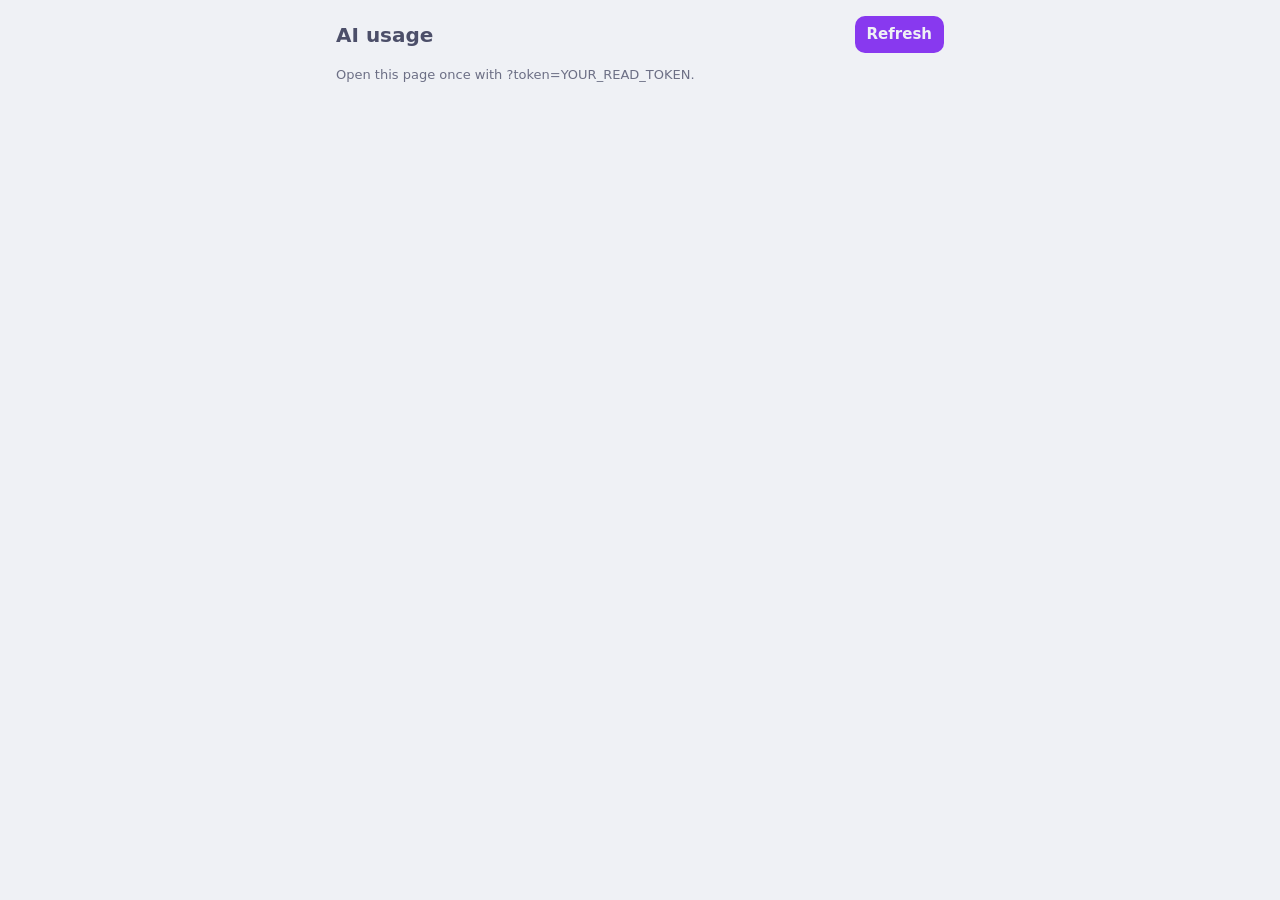
<file: home_dashboard/app/static/index.html>
<!DOCTYPE html>
<html lang="en">
<head>
<meta charset="utf-8">
<meta name="viewport" content="width=device-width, initial-scale=1, viewport-fit=cover">
<meta name="referrer" content="no-referrer">
<meta name="apple-mobile-web-app-capable" content="yes">
<title>AI Usage</title>
<link rel="manifest" href="manifest.webmanifest">
<link rel="icon" href="icon.svg">
<link rel="stylesheet" href="theme.css">
</head>
<body>
<header>
  <h1>AI usage</h1>
  <button id="refresh" class="primary">Refresh</button>
</header>
<div id="rows"></div>
<p id="status" class="muted"></p>
<script src="rows.js"></script>
<script>
// Token comes from ?token=… once, then is remembered on this device.
let token = new URLSearchParams(location.search).get("token") || "";
try {
  if (token) localStorage.setItem("ai_usage_token", token);
  else token = localStorage.getItem("ai_usage_token") || "";
} catch (_) {}
if (token && location.search) history.replaceState(null, "", location.pathname); // keep it out of history

const statusEl = document.getElementById("status");
const rowsEl = document.getElementById("rows");
const btn = document.getElementById("refresh");

async function call(method, path) {
  const r = await fetch(path, {method, headers: {Authorization: `Bearer ${token}`}, cache: "no-store"});
  const body = await r.json().catch(() => ({}));
  if (!r.ok) throw Object.assign(new Error(body.error || r.status), {body, status: r.status});
  return body;
}
function show(data) {
  renderRows(rowsEl, data.rows);
  statusEl.className = "muted";
  statusEl.textContent = `Updated ${new Date(data.generated_at).toLocaleTimeString()}`;
}
async function load() {
  if (!token) { statusEl.textContent = "Open this page once with ?token=YOUR_READ_TOKEN."; return; }
  try { show(await call("GET", "usage.json")); }
  catch (e) { statusEl.className = "err"; statusEl.textContent = e.status === 401 ? "Token rejected." : "Could not reach the server."; }
}
btn.onclick = async () => {
  btn.disabled = true;
  try { show(await call("POST", "refresh")); }
  catch (e) {
    statusEl.className = "err";
    statusEl.textContent = e.status === 429 ? `Try again in ${e.body.retry_after}s.` : "Refresh failed.";
  } finally { setTimeout(() => (btn.disabled = false), 2000); }
};
if ("serviceWorker" in navigator) navigator.serviceWorker.register("sw.js").catch(() => {});
load();
setInterval(load, 5 * 60 * 1000);
</script>
</body>
</html>
</file>
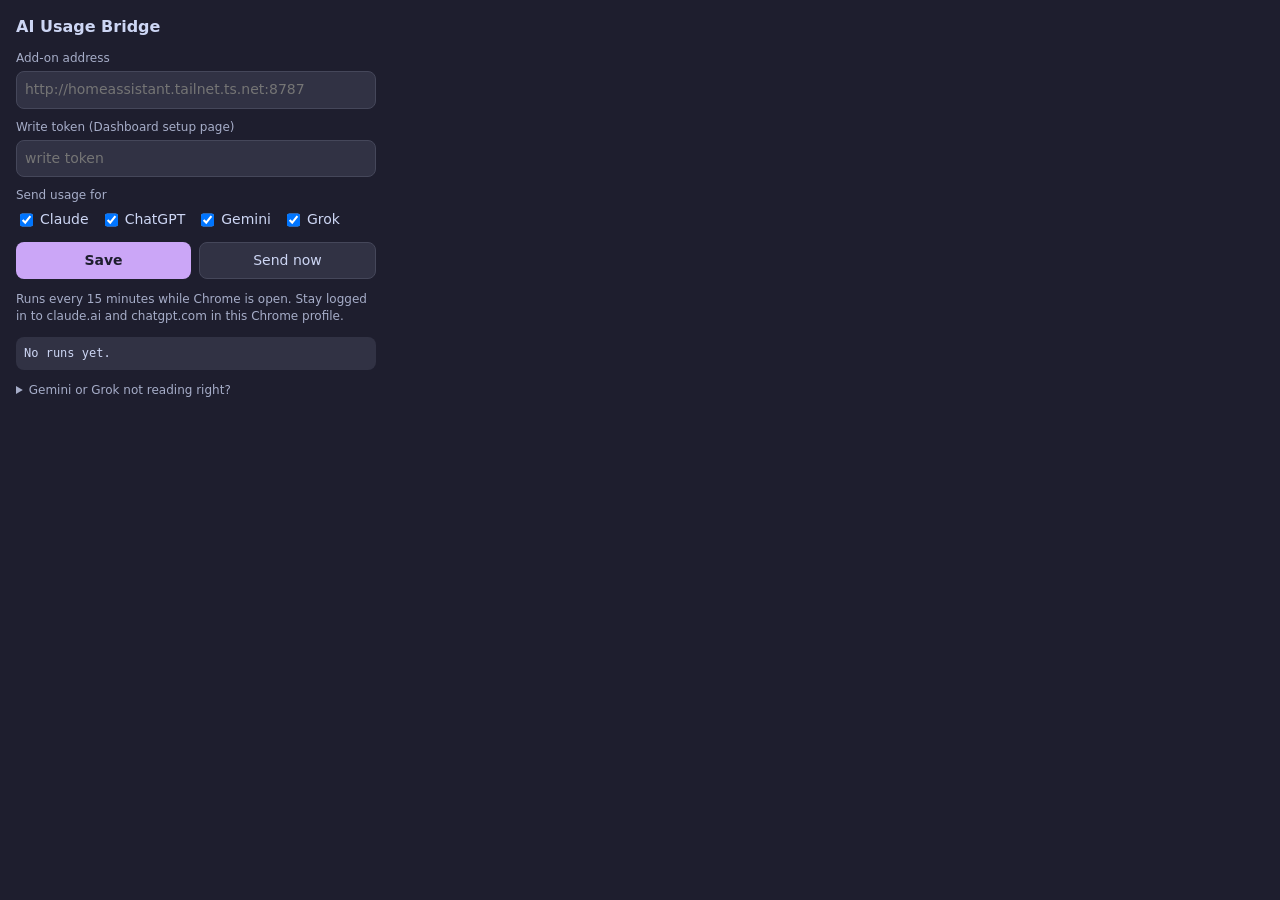
<file: bridge/options.html>
<!DOCTYPE html>
<html lang="en">
<head>
<meta charset="utf-8">
<title>AI Usage Bridge</title>
<style>
  :root { --base:#1e1e2e; --surface:#313244; --overlay:#45475a; --text:#cdd6f4; --sub:#a6adc8; --accent:#cba6f7; --red:#f38ba8; --green:#a6e3a1; }
  body { margin:0; padding:16px; width:360px; background:var(--base); color:var(--text); font:14px/1.4 system-ui,sans-serif; }
  h1 { font-size:16px; margin:0 0 12px; }
  label { display:block; margin:10px 0 4px; color:var(--sub); font-size:12px; }
  input[type=text], input[type=password] { width:100%; box-sizing:border-box; background:var(--surface); color:var(--text); border:1px solid var(--overlay); border-radius:8px; padding:8px; font:inherit; }
  .row { display:flex; gap:8px; margin-top:12px; }
  button { flex:1; background:var(--surface); color:var(--text); border:1px solid var(--overlay); border-radius:8px; padding:8px; font:inherit; cursor:pointer; }
  button.primary { background:var(--accent); color:var(--base); border:none; font-weight:600; }
  .svc { display:flex; flex-wrap:wrap; gap:10px 12px; margin-top:6px; } .svc label { display:flex; gap:4px; margin:0; color:var(--text); font-size:14px; }
  pre { background:var(--surface); border-radius:8px; padding:8px; white-space:pre-wrap; font-size:12px; }
  .muted { color:var(--sub); font-size:12px; }
</style>
</head>
<body>
<h1>AI Usage Bridge</h1>
<label for="server">Add-on address</label>
<input id="server" type="text" placeholder="http://homeassistant.tailnet.ts.net:8787">
<label for="token">Write token (Dashboard setup page)</label>
<input id="token" type="password" placeholder="write token">
<label>Send usage for</label>
<div class="svc">
  <label><input type="checkbox" id="svc-claude" checked> Claude</label>
  <label><input type="checkbox" id="svc-chatgpt" checked> ChatGPT</label>
  <label><input type="checkbox" id="svc-gemini" checked> Gemini</label>
  <label><input type="checkbox" id="svc-grok" checked> Grok</label>
</div>
<div class="row">
  <button id="save" class="primary">Save</button>
  <button id="run">Send now</button>
</div>
<p class="muted">Runs every 15 minutes while Chrome is open. Stay logged in to claude.ai and chatgpt.com in this Chrome profile.</p>
<pre id="out">No runs yet.</pre>
<details><summary class="muted">Gemini or Grok not reading right?</summary>
  <p class="muted">Copies the visible text of that site's usage page so you can paste it to Claude. It contains no passwords; skim it for anything you'd rather not share.</p>
  <div class="row"><button id="gemtext">Copy Gemini usage text</button><button id="groktext">Copy Grok usage text</button></div>
</details>
<script src="options.js" type="module"></script>
</body>
</html>
</file>
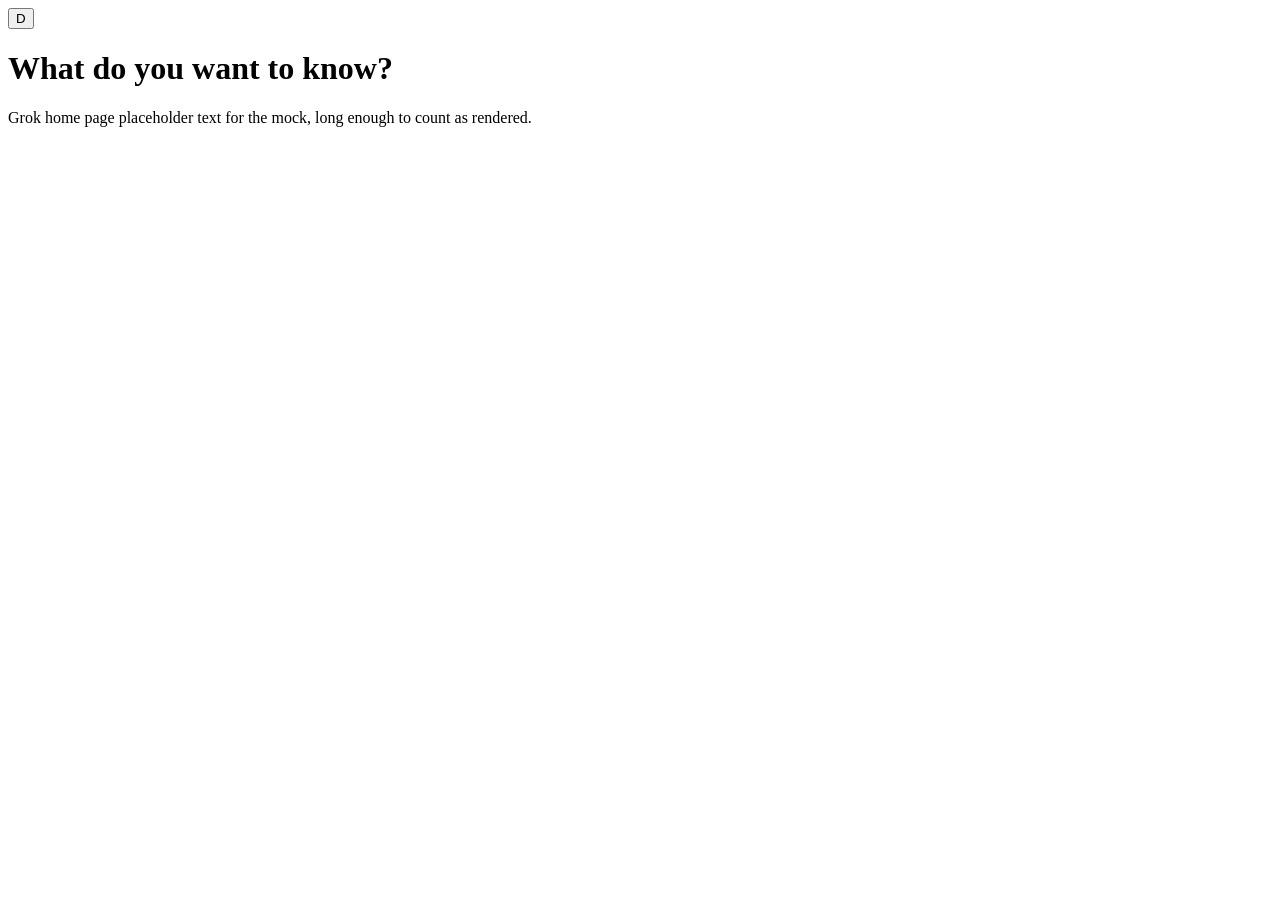
<file: bridge/test/mock/grok.html>
<!DOCTYPE html><html><body>
<header><button aria-label="Open user menu" id="avatar">D</button></header>
<main><h1>What do you want to know?</h1><p>Grok home page placeholder text for the mock, long enough to count as rendered.</p></main>
<div id="menu" hidden><div role="menuitem" id="settings">Settings</div><div role="menuitem">Help</div></div>
<div id="modal" hidden>
  <div role="tab">Account</div><div role="tab" id="usageTab">Usage</div><div role="tab">Billing</div>
  <section id="panel"></section>
</div>
<script>
avatar.onclick = () => (menu.hidden = false);
settings.onclick = () => { menu.hidden = true; modal.hidden = false; panel.innerText = "Account settings"; };
usageTab.onclick = () => setTimeout(() => {  // loads asynchronously like the real app
  panel.innerText = "Usage limits\nWeekly usage\n100% used\nResets Thursday at 9:00 AM\nChat\n71%\nImagine\n22%\nExtra Usage Credits\n$4.20";
}, 1200);
</script></body></html>
</file>
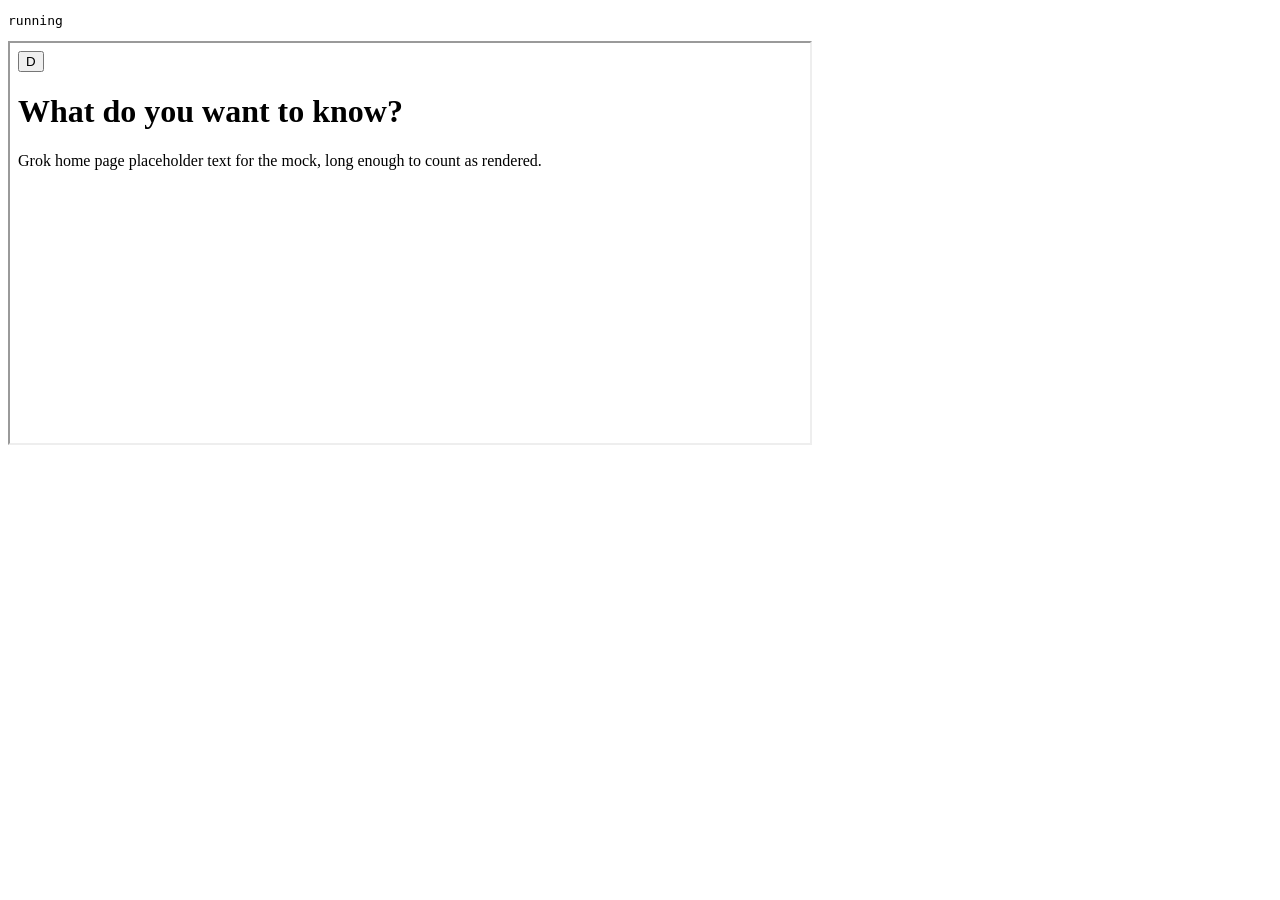
<file: bridge/test/mock/run.html>
<!DOCTYPE html><html><body><pre id="out">running</pre>
<iframe id="f" src="grok.html" style="width:800px;height:400px"></iframe>
<script type="module">
import { grokUsagePageText } from "../../grok-page.js";
import { parseGrokUsageText } from "../../parsers.js";
const f = document.getElementById("f");
f.onload = async () => {
  // run the injected function against the mock page's document
  const run = new f.contentWindow.Function("return (" + grokUsagePageText.toString() + ")()");
  try {
    const text = await run();
    const r = parseGrokUsageText(text, new Date("2026-11-25T15:00:00Z"));
    document.getElementById("out").textContent = "RESULT " + JSON.stringify(r);
  } catch (e) { document.getElementById("out").textContent = "ERROR " + e.message; }
};
</script></body></html>
</file>
<file: home_dashboard/app/static/theme.css>
/* Catppuccin Latte (light) / Mocha (dark) */
:root { --base:#eff1f5; --surface:#e6e9ef; --overlay:#ccd0da; --text:#4c4f69; --sub:#6c6f85;
  --accent:#8839ef; --green:#40a02b; --yellow:#df8e1d; --red:#d20f39; }
@media (prefers-color-scheme: dark) {
  :root { --base:#1e1e2e; --surface:#313244; --overlay:#45475a; --text:#cdd6f4; --sub:#a6adc8;
    --accent:#cba6f7; --green:#a6e3a1; --yellow:#f9e2af; --red:#f38ba8; }
}
* { box-sizing: border-box; }
body { margin:0; padding:16px; background:var(--base); color:var(--text);
  font:15px/1.4 system-ui,-apple-system,"Segoe UI",sans-serif; max-width:640px; margin-inline:auto; }
header { display:flex; align-items:center; justify-content:space-between; margin-bottom:12px; }
h1 { font-size:20px; margin:0; } h2 { font-size:16px; margin:24px 0 8px; }
button, select, input { font:inherit; color:var(--text); background:var(--surface);
  border:1px solid var(--overlay); border-radius:10px; padding:8px 12px; }
button { cursor:pointer; } button.primary { background:var(--accent); color:var(--base); border:none; font-weight:600; }
button:disabled { opacity:.5; cursor:default; }
.row { background:var(--surface); border-radius:14px; padding:12px 14px; margin-bottom:10px; }
.head { display:flex; justify-content:space-between; align-items:center; }
.name { color:var(--text); font-weight:600; text-decoration:none; }
.badge { font-size:12px; color:var(--sub); text-transform:uppercase; letter-spacing:.04em; }
.s-error .badge { color:var(--red); } .s-stale .badge { color:var(--yellow); } .s-ok .badge { color:var(--green); }
.bar { height:8px; background:var(--overlay); border-radius:4px; margin:10px 0 6px; overflow:hidden; }
.fill { height:100%; background:var(--accent); border-radius:4px; }
.fill.lo { background:var(--green); } .fill.mid { background:var(--yellow); } .fill.hi { background:var(--red); }
.meta { display:flex; justify-content:space-between; color:var(--sub); font-size:13px; }
.pct { color:var(--text); font-weight:600; }
.edit { display:flex; gap:8px; margin-top:10px; flex-wrap:wrap; } .edit input { width:110px; flex:1; }
.muted { color:var(--sub); font-size:13px; } .err { color:var(--red); }
code, .mono { font-family:ui-monospace,Menlo,monospace; font-size:12px; word-break:break-all; }
.card { background:var(--surface); border-radius:14px; padding:12px 14px; margin-bottom:10px; }
</file>
